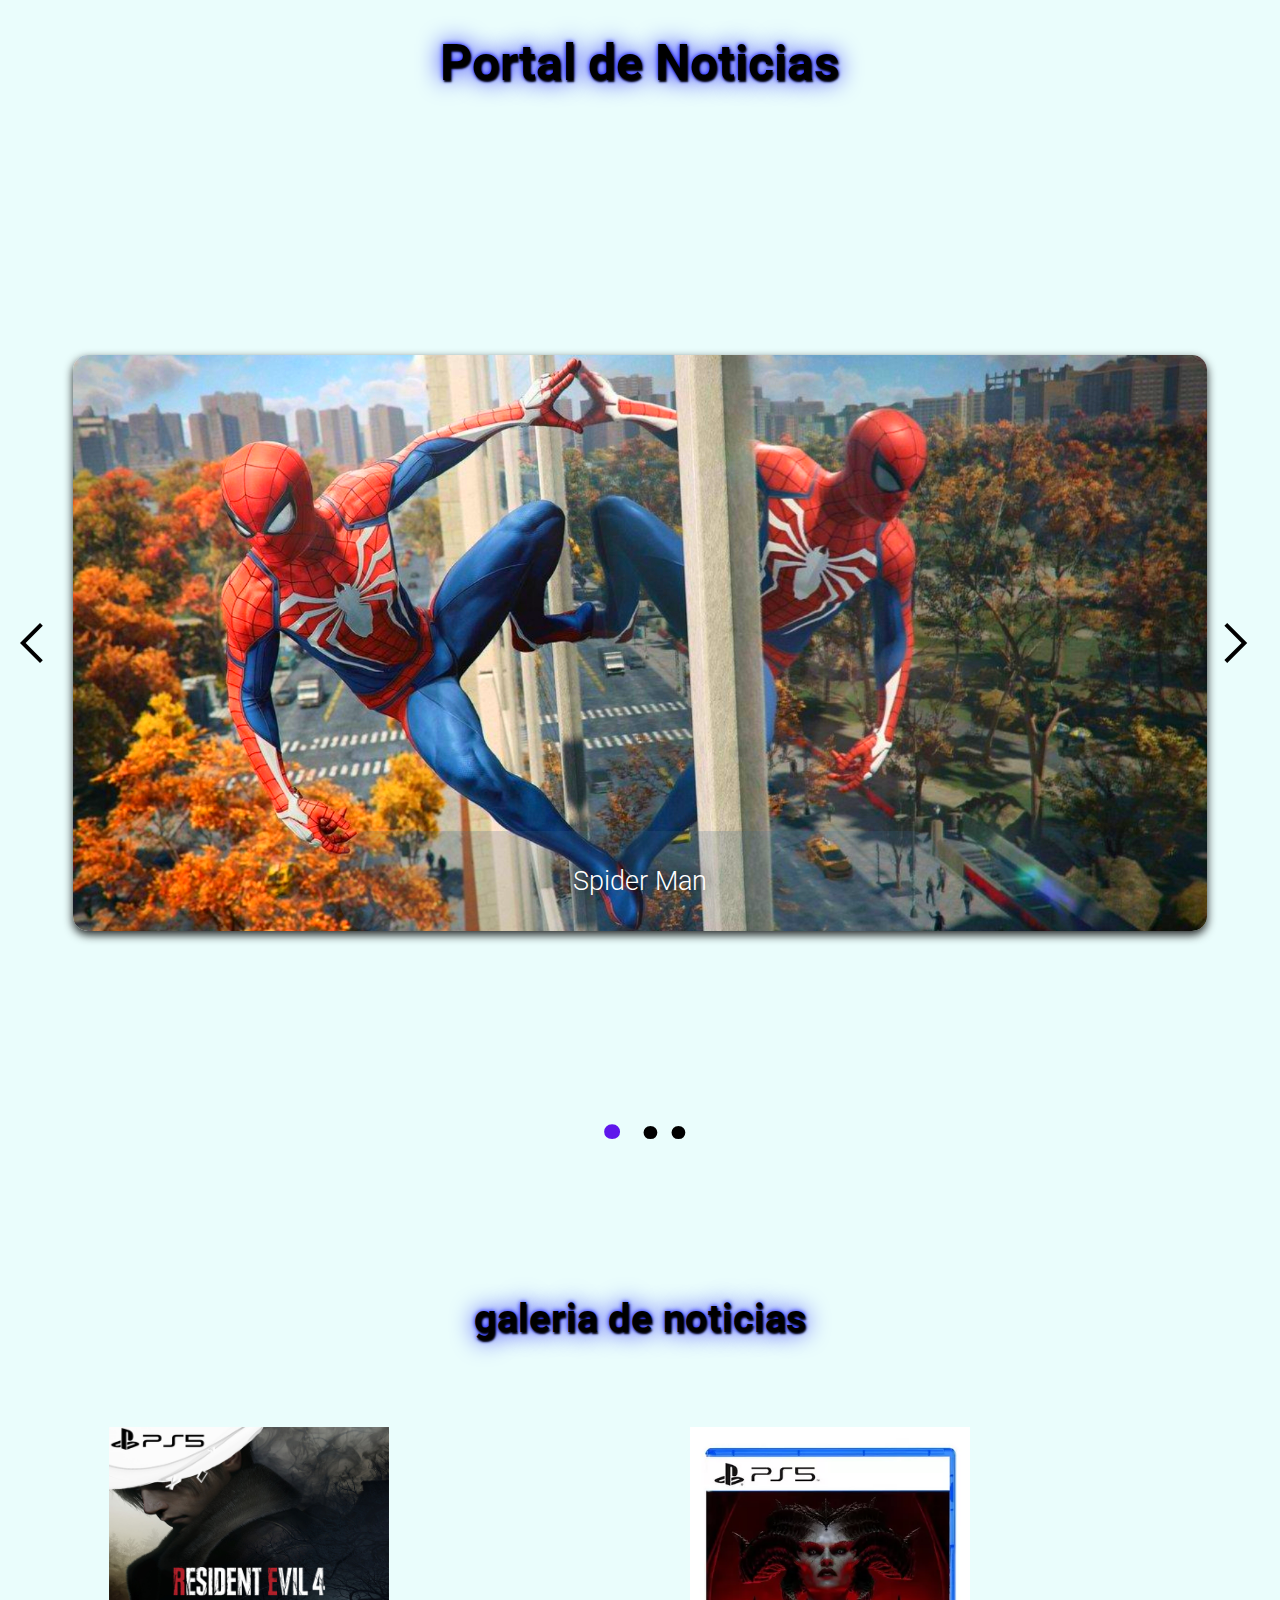
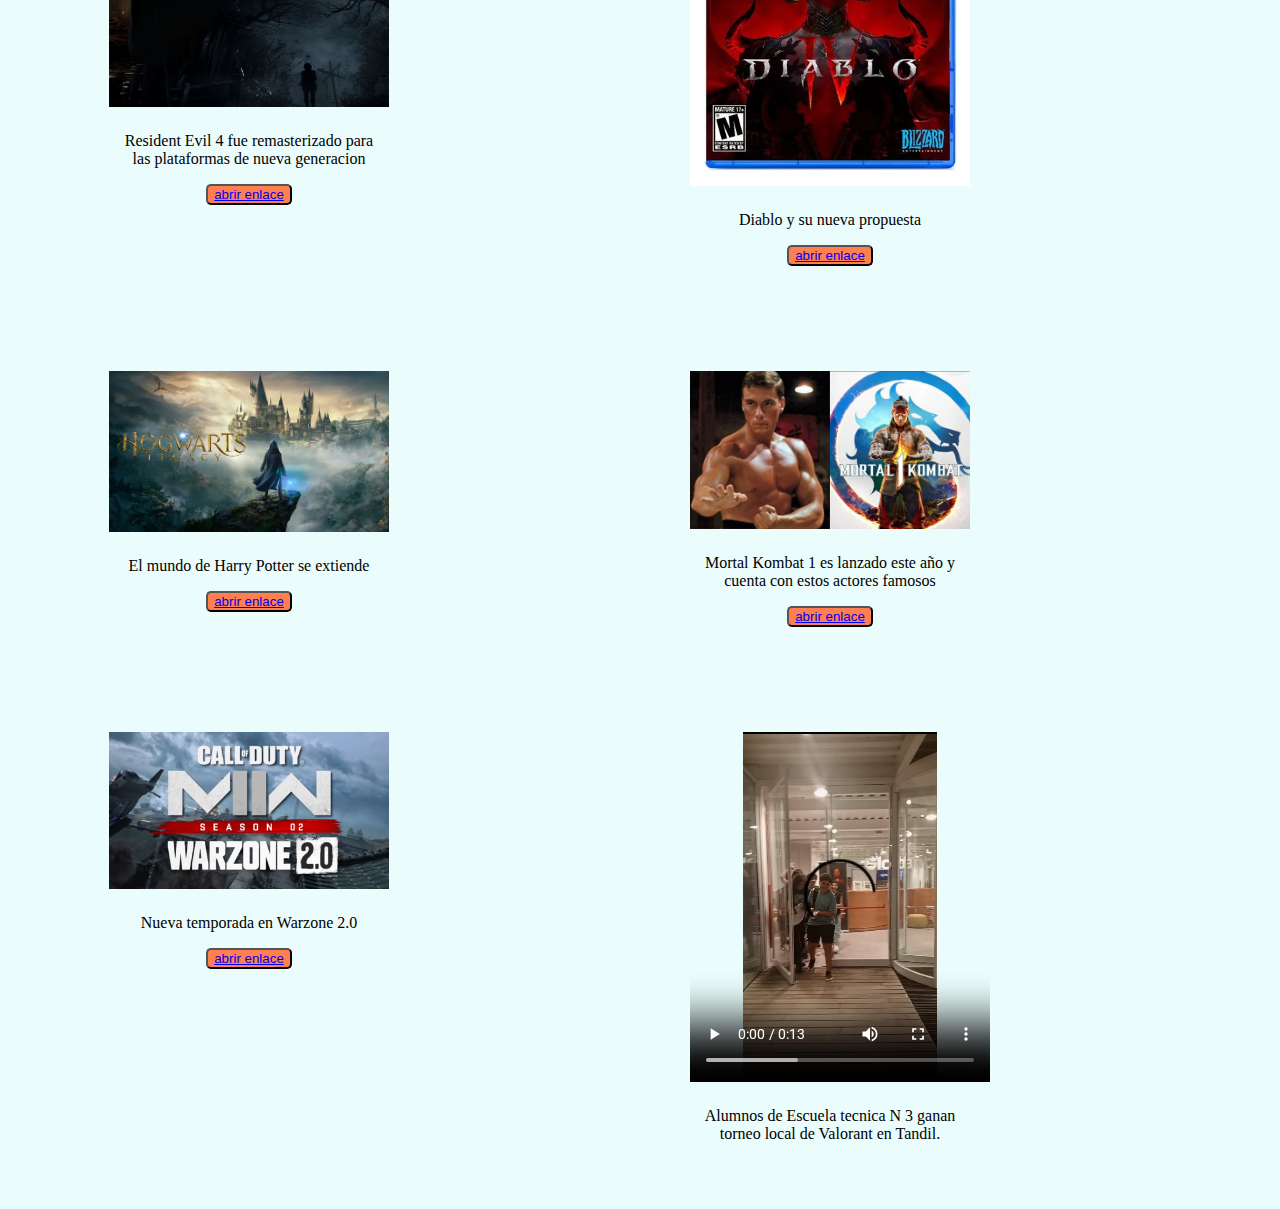
<file: html/portalNoticias.html>
<!DOCTYPE html>
<html lang="en">
<head>
    <meta charset="UTF-8">
    <meta http-equiv="X-UA-Compatible" content="IE=edge">
    <meta name="viewport" content="width=device-width, initial-scale=1.0">
    <link rel="stylesheet" href="/css/estilosPortalNoticias.css">
    <title>Portal de noticias</title>
</head>
<body>
    <h1>Portal de Noticias</h1>

    <div class="contenedor">
     <div class="carrusel">
        <div class="atras">
            <img id="atras" src="/css/img/atras.svg" alt="atras" loading="lazy">
        </div>

        <div class="imagenes">
            <div id="img">
                <img class="img" src="/css/img/hombreAraña.jpg" alt="imagen 1" loading="lazy">
            </div>
            
            <div id="texto" class="texto">
                <h3>Spider Man</h3>
                <p>Ultimo lanzamiento de este 2023, el hombre araña sale para diferentes plataformas entre ellas Pc, xbox, play station 4 y play station 5</p>
            </div>
        </div>

        <div class="adelante" id="adelante">
            <img src="/css/img/adelante.svg" alt="adelante" loading="lazy">
        </div>
     </div>
    </div>
    <div class="puntos" id="puntos"></div>

    <h2>galeria de noticias</h2>
    <div class="cajaGaleria">

    
     <div class="galeria">
        <div class="foto">
            <img src="/css/img/residentEvil.jpg" alt="imagen ilustrativa">
        </div>
        <div class="pieDeFoto">
            <p>Resident Evil 4 fue remasterizado para las plataformas de nueva generacion</p>
            <button type="button"><a href="https://www.youtube.com/watch?v=jll6XTmblpA" target="_blank">abrir enlace</a></button>
        </div>
     </div>
     <div class="galeria">
        <div class="foto">
            <img src="/css/img/diablo.webp" alt="imagen ilustrativa">
        </div>
        <div class="pieDeFoto">
            <p>Diablo y su nueva propuesta</p>
            <button type="button"><a href="https://vandal.elespanol.com/fecha-lanzamiento/pc/diablo-4/79069#p-13" target="_blank">abrir enlace</a></button>
        </div>
     </div>
     <div class="galeria">
        <div class="foto">
            <img src="/css/img/hogwarts-legacy-switch-switch-game-nintendo-eshop-europe-cover.webp" alt="imagen ilustrativa">
        </div>
        <div class="pieDeFoto">
            <p>El mundo de Harry Potter se extiende</p>
            <button type="button"><a href="https://www.millenium.gg/noticias/53882.html" target="_blank">abrir enlace</a></button>
        </div>
     </div>
     <div class="galeria">
        <div class="foto">
            <img src="/css/img/vandamme.webp" alt="imagen ilustrativa">
        </div>
        <div class="pieDeFoto">
            <p>Mortal Kombat 1 es lanzado este año y cuenta con estos actores famosos</p>
            <button type="button"><a href="https://caracol.com.co/2023/09/15/jean-claude-van-damme-llega-a-mortal-kombat-1-asi-luce-el-actor-en-el-popular-videojuego/" target="_blank">abrir enlace</a></button>
        </div>
        </div>
     <div class="galeria">
        <div class="foto">
            <img src="/css/img/450_1000.png" alt="imagen ilustrativa">
        </div>
        <div class="pieDeFoto">
            <p>Nueva temporada en Warzone 2.0</p>
            <button type="button"> <a href="https://areajugones.sport.es/videojuegos/warzone-2-y-modern-warfare-2-estas-son-todas-las-novedades-de-la-nueva-temporada-6/" target="_blank">abrir enlace</a></button>
        </div>
     </div>
     <div class="galeria">
        <div class="foto">
            <video controls src="/css/img/VID-20231129-WA0014.mp4" type="video/mp4" width="300px" height="350px"></video>
        </div>
        <div class="pieDeFoto">
            <p>Alumnos de Escuela tecnica N 3 ganan torneo local de Valorant en Tandil. </p>      
        </div>
     </div>
    </div>

    <script src="/javascript/PortalNoticias.js"></script>
</body>
</html>
</file>
<file: css/estilosPortalNoticias.css>
@import url('https://fonts.googleapis.com/css2?family=Roboto:wght@300;400;500;700&display=swap');

body{
    width: 100vw;
    height: 100vh;
    background-color: #eafdfc;
    font-family: 'Roboto', sans-serif;
    margin: 0;
    padding: 0;
}

h1{
    font-family: 'Roboto', sans-serif;
    text-align: center;
    text-shadow: 1px 2px 2px black, 0 0 25px blue, 0 0 5px blue;
    font-size: 50px;

}
h2{
    text-align: center;
    color: black;
    font-size: 40px;
    text-shadow: 1px 2px 2px black, 0 0 25px blue, 0 0 5px blue;
}
.cajaGaleria{
    width: 90%;
    margin: 40px auto;
    display: grid;
    grid-template-columns: repeat(auto-fit, minmax(400px, 1fr));
    gap: 10px;
    
}
div.galeria{
    margin: 30px 30px;
    width: 280px;
    
    padding: 15px;
}
div.galeria img{
    width: 100%;
    height: 100%;
}

div.galeria:hover{
    transform: scale(1.1);

}
 div.pieDeFoto{
    text-align: center;
    padding: 5px;
    font-weight: 400;
    font-family: Georgia, 'Times New Roman', Times, serif;
 }

button{
    text-decoration: none;
    border-radius: 5px;
    background-color: coral;
    cursor: pointer;
}



















.contenedor{
    display: flex;
    flex-direction: column;
    align-items: center;
    justify-content: center;
    padding-top: 70px;
    overflow: hidden;
}

.carrusel{
    display: flex;
    align-items: center;
    justify-content: center;
    overflow: hidden;
    width: 100%;
    height: 100vh;
}

.imagenes{
    display: flex;
    flex-direction: column;
    align-items: center;
    justify-content: end;
}

.img{
    box-shadow: 0px 4px 10px 0px rgba(0, 0, 0, 0.85);
    height: 576px;
    width: 1134px;
    border-radius: 15px ;
    margin: 5px;
    object-fit: cover;
    filter: saturate(175%);
}

.texto{
    overflow: hidden;
    position: absolute;
    flex-direction: column;
    transform: translateY(0px);
    margin-bottom: 9px;
    
    background-color: rgba(63, 106, 138, 0.21);
    display: flex;
    align-items: center;
    justify-content: center;
    border-radius: 30px;
}

.texto h3{
    text-shadow: 0px 0px 15px black;
    padding-top: 40px;
    color: white;
    font-weight: 300;
    font-size: 27px;
}

.texto p{
    align-items: center;
    padding: 20px;
    color:white;
    font-size: 0px;
    font-weight: 300;
}

.imagenes .texto{
    width: 600px;
    height: 100px;
    transition: 1s;
}

.imagenes:hover .texto{
    transition: height 1s, transform 1s, background-color 1s;
    transform: translateY(-150px);
    height: 300px;
    background-color: rgba(63, 106, 138, 0.71);
}

.imagenes:hover .texto p{
    transition: font-size 0s .2s linear;
    font-size: 23px;
    font-weight: 300;

    text-shadow: 0px 0px 10px #000000;
}

.puntos{
    display: flex;
    align-items: center;
    justify-content: center;
}

.puntos p{
    font-size: 100px;
    font-weight: 500;
    margin-top: -50px;
    color: black;
}

.puntos .bold{
    font-weight: 700;
    margin-left: 10px;
    margin-right: 10px;
    color: #5E17EB ;
}
</file>
